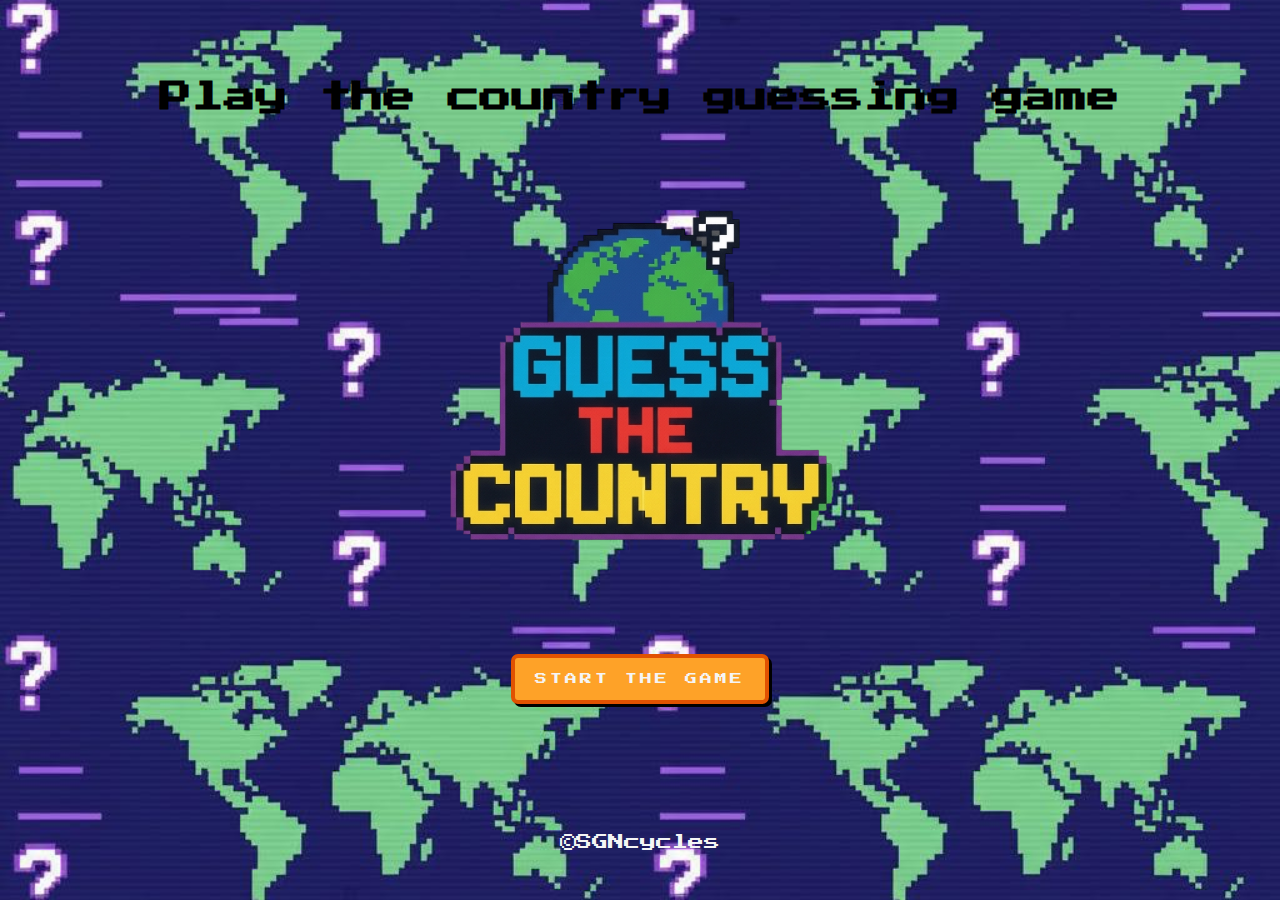
<file: index.html>
<!DOCTYPE html>
<html lang="en">
<head>
  <meta charset="UTF-8">
  <meta name="viewport" content="width=device-width, initial-scale=1.0">
  <title>Guess The Country</title>
  <link rel="stylesheet" href="./styles/global.css"/>
  <link rel="stylesheet" href="./styles/typography.css"/>
  <script type="module" src="./javascript/countries.js" defer></script>
  <script type="module" src="./javascript/gameplay.js" defer></script>
</head>
<body>
  <main class="main-content">
    <h1 class="hidden-header-title">Play the country guessing game</h1>
    <div class="frontpage-content">
      <img class="frontpage-image" src="./website_images/guess_the_country.png" alt="Guess the country"/>
    </div>
    <div class="button-container">
      <a class="start-game-button" href="./country_game.html">Start the game</a>
    </div>
  </main>
  <footer class="footer">
    <div>&copy;SGNcycles</div>
  </footer>
</body>
</html>
</file>
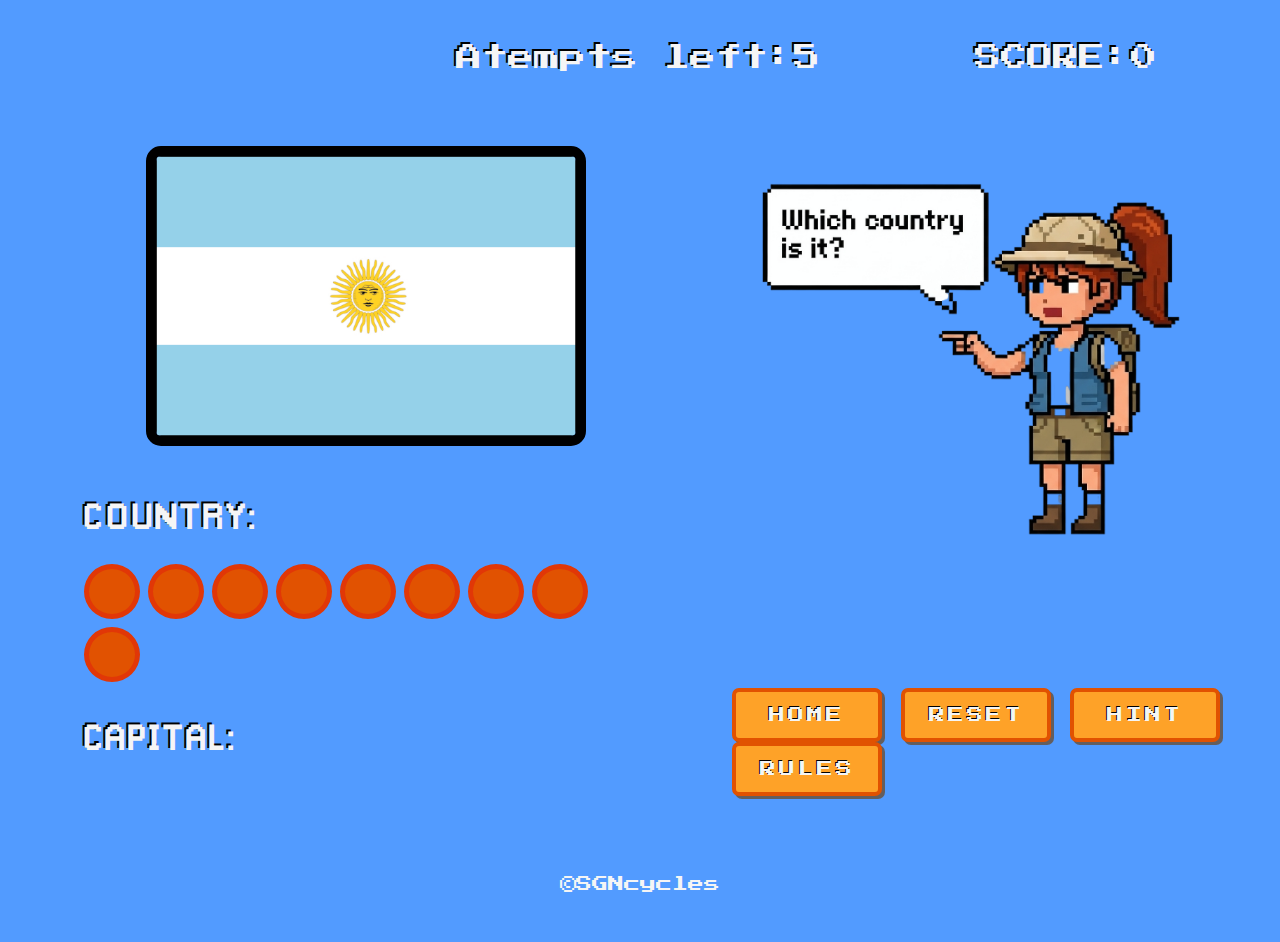
<file: country_game.html>
<!DOCTYPE html>
<html lang="en">
<head>
  <meta charset="UTF-8">
  <meta name="viewport" content="width=device-width, initial-scale=1.0">
  <title>Guess the Country</title>
  <link rel="stylesheet" href="./styles/global.css"/>
  <link rel="stylesheet" href="./styles/game.css"/>
  <link rel="stylesheet" href="./styles/typography.css"/>
  <script src="./javascript/countries.js" defer></script>
  <script type="module" src="./javascript/instruction.js" defer></script>
  <script type="module" src="./javascript/gameplay.js" defer></script>
</head>
<body class="game-body">
  <header class="header">
    <div class="life-score">
    </div>
    <div class="attempts-left-section">
      <div class="attempts-title">Atempts left:</div>
      <div class="attempts-counter"><span id="attempts-counter"></span></div>
    </div>
    <div class="score-section">
      <div class="score-title">SCORE:</div>
      <div class="score-counter"><span id="score-counter"></span></div>
    </div>
  </header>
  <main class="game-main-content">
    <div class="country-container">
      <div class="country-flag">
        <img class="country-flag-image" height="400px" width="auto" alt="">
      </div>
      <div class="country-title">Country:</div>
      <div class="country-name-wrapper">
        <div class="country-name-content">
          <input type="text" class="typing-input" name="country-name-input">
          <div class="letter-generator"></div>
        </div>
      </div>
      <div class="capital-wrapper">Capital: <span class="capital-name"></span></div>
    </div>
    <div class="instruction_and_action">
      <div class="instruction">
        <hi>GUESS THE COUNTRY!</hi>
        <p>Test your geography skills!</p>
        <p>You&apos;ll be shown a flag of a country, and your goal is to guess its name within five attempts. Each wrong guess will lower the number of points you can earn for that round by one. If you wish you can get a hint in a form of the country capital by clicking the "Hint" button.</p>
        <p>You have three lives in total, so use them wisely!</p>
        <p>A life is lost if you fail to guess country name within 5 attempts or less if you chose to get the hint.
        The game ends when you have lost all your lives.
        To help you along the way, each letter in your guess will give you a clue:
        Green block means the letter is correct and in the right spot.
        Yellow block means the letter exists in the name, but is in the wrong position.
        Think carefully, guess strategically, and see how many countries and capitals you can master before your lives run out!</p>
        </p>
      </div>
      <div class="country-girl-image-container active">
        <img class="country-girl-image"src="/website_images/which_country_is_it_girl.png" alt="girl" width="500px" height="auto"/>
      </div>
      <div class="action-menu">
        <a class="action-button home-button" href="/index.html">Home</a>
        <button class="action-button reset-button">Reset</button>
        <button class="action-button hint-button">Hint</button>
        <button class="action-button rules-button">Rules</button>
      </div>
    </div>
  </main>
  <footer class="footer">
    <div class="author">&copy;SGNcycles</div>
  </footer>
</body>
</html>
</file>
<file: styles/global.css>
:root {
  --border-radius: 25px;
  --button-color: #FEA228;
  --button-border-color: #E15201;
  --website-main-font: "Press Start 2P", monospace, sans-serif;
}

* {
  box-sizing: border-box;
}

html {
  height: 100vh;
}

body {
  height: 100%;
  display: flex;
  flex-direction: column;
  margin: 0;
  background-image: url("/website_images/game_brackground.png");
  background-size: cover;
  background-position: center;
  width: 100%;
  font-family: var(--website-main-font);
}

.main-content {
  display: flex;
  flex-direction: column;
  justify-content: center;
  align-items: center;
  width: 100%;
  flex-grow: 1;
}

.frontpage-content {
  display: flex;
  justify-content: center;
  align-items: center;
  overflow: hidden;
  width: 100%;
}

.frontpage-image {
  max-height: 500px;
  min-width: 100px;
}

.button-container {
  display: flex;
  justify-content: center;
  height: auto;
  padding: 20px 0;
  width: 100%;
}

.start-game-button {
  width: auto;
  border-radius: 7px;
  background-color: var(--button-color);
  color: whitesmoke;
  font-family: var(--website-main-font);
  font-weight: 500;
  font-size: 12px;
  letter-spacing: 3px;
  padding: 15px 20px;
  border: 4px solid var(--button-border-color);
  box-shadow: 3px 3px 0 #000;
  text-transform: uppercase;
  cursor: pointer;
  transition: all 0.1s ease;
  min-width: 100px;
  text-decoration: none;
}

.start-game-button:hover  {
  box-shadow: 1px 1px 0 #000;
  background-color: rgb(169, 237, 33);
  color: var(--button-color);
}

.start-game-button:active {
  transform: translateY(3px);
  box-shadow: 0 2px #000;
}

.footer {
  color: whitesmoke;
  padding: 50px;
  text-align: center;
}

/* @media (min-width: 340px) and (max-width: 1024px) {

} */
</file>
<file: styles/typography.css>
@font-face {
  font-family: "Pixellari";
  src: url("../fonts/Pixellari/Pixellari.woff2") format("woff2"),
      url("../fonts/Pixellari/Pixellari.woff") format("woff");
  font-weight: 500;
  font-style: normal;
}

@font-face {
  font-family: "Pixellari";
  src: url("/fonts/Pixellari/Pixellari.woff2") format("woff2"),
      url("/fonts/Pixellari/Pixellari.woff") format("woff");
  font-style: normal;
}

@font-face {
  font-family: "Press Start 2P";
  src: url("/fonts/Press_Start_2P/PressStart2P-Regular.woff2") format("woff2"),
      url("/fonts/Press_Start_2P/PressStart2P-Regular.woff") format("woff");
  font-weight: normal;
  font-style: normal;
}

@font-face {
  font-family: "Silkscreen";
  src: url("/fonts/Silkscreen/Silkscreen-Bold.woff2") format("woff2"),
      url("/fonts/Silkscreen/Silkscreen-Bold.woff") format("woff");
  font-weight: bold;
  font-style: normal;
}

@font-face {
  font-family: "Silkscreen";
  src: url("/fonts/Silkscreen/Silkscreen-Regular.woff2") format("woff2"),
      url("/fonts/Silkscreen/Silkscreen-Regular.woff") format("woff");
  font-weight: normal;
  font-style: normal;
}
</file>
<file: styles/game.css>
.game-body {
  background-color: #529BFF;
  background-image: none;
  padding: 0 30px;
  height: 100%;
}

.header {
  display: flex;
  justify-content: space-around;
  margin: 30px 0 15px;
  padding: 15px;
}


.life-score {
  width: 15%;
  display: flex;
  justify-content: space-around;
}

.life-score.lost {
  justify-content: flex-start;
  gap: 20px;
}

.heart-item {
  width: 50px;
  height: auto;
}

.score-section, .attempts-left-section {
  display: flex;
  justify-content: space-between;
  align-items: center;
  font-size: 1.6rem;
  color: whitesmoke;
  text-shadow: -2px -2px 0 #000;
}

.game-main-content {
  display: flex;
  flex-grow: 1;
  margin-bottom: 30px;
}

.country-container, .instruction_and_action {
  /* width: 50%; */
  margin: 0 30px;
  height: 70vh;
}

.country-container {
  width: 60%;
}

.instruction_and_action {
  width: 40%; 
}

.country-container {
  display: flex;
  flex-direction: column;
  height: 100%;
  border-radius: var(--border-radius);
  align-items: center;
  /* background-color: #009402; */
  justify-content: space-between;
}

.country-flag, .country-title, .capital-title, .country-name-wrapper, .capital-name-wrapper{
  padding: 20px;
  width: 100%;
}

.country-flag {
  display: flex;
  justify-content: center;
  margin-top: 25px;
  margin-bottom: 24px;
}

.country-flag-image {
  display: block;
  max-height: 300px;
  width: auto;
  max-width: 100%;
  height: auto;
  border-radius: 15px;
  border: 10px solid black;
}

.country-title, .capital-wrapper {
  font-family: "Pixellari", monospace, sans-serif;
  text-transform: uppercase;
  font-size: 2.3rem;
  color: whitesmoke;
  text-shadow: -2px -2px 0 #000;
  text-align: left;
  padding: 10px 20px 0;
}

.capital-wrapper {
  width: 100%;
  padding-bottom: 35px;
}

.country-name-wrapper  {
  display: flex;
  padding: 0 20px;
}

.letter-generator input {
  height: 55px;
  width: 56px;
  margin: 4px;
  background-color: #E15201;
  border: 5px solid #e13707;
  border-radius: 50%;
  font-size: 1.8rem;
  text-align: left;
  font-family: var(--website-main-font);
  color: whitesmoke;
  text-transform: uppercase;
  text-align: center;
}

.letter-circle.correct {
  background-color: #0fd423;
  border: 5px solid #046014;
}

/* do I need it? */
.letter-circle.present {
  background-color: #cae217;
}

.country-name-content {
  margin: 20px 0 25px;
}

.typing-input {
  /* what most games do to hide input */
  left: -9999px; 
  position: absolute;
}

.letter-generator span.letter-space {
  display: inline-block;
  width: 0;
  height: 0;
  margin: 0 10px;  /* This creates the space between words */
  padding: 0;
  background-color: transparent;
  border: none;
}

.instruction_and_action {
  display: flex;
  flex-direction: column;
  justify-content: space-between;
  height: 100%;
}

.instruction {
  display: none;
}

.instruction.active {
  display: flex;
  height: 90%;
  flex-direction: column;
  text-align: center;
  justify-content: space-around;
  border-radius: var(--border-radius);
  font-size: 0.8rem;
  line-height: 1rem;
  background-color: whitesmoke;
  box-shadow: 3px 3px 3px #000;
  padding: 32px 16px 0;
}

.action-image-container.active {
  display: flex;
  justify-content: center;
  align-items: center;
  height: 100%;
  width: 100%;
}

.action-image-container, .girl-correct-image, .girl-incorrect-image, .you-won-image, .you-loose-image  {
  display: none;
}

.country-girl-image.active, .girl-correct-image.active, .girl-incorrect-image.active, .you-won-image.active, .you-loose-image.active  {
  display: flex;
  max-height: 500px;
  width: auto;
  max-width: 100%;
  height: auto;
}

.country-girl-image.hide {
  display: none;
}

.action-menu {
  display: flex;
  justify-content: space-between;
  flex-wrap: wrap;
  width: 100%;
}

.action-button, .home-button {
  width: 150px;
  border-radius: 7px;
  background-color: var(--button-color);
  color: whitesmoke;
  font-family: "Press Start 2P", monospace, sans-serif;
  font-size: 1rem;
  letter-spacing: 3px;
  padding: 15px 0;
  border: 4px solid #E15201;
  box-shadow: 3px 3px 0 #645e5e;
  text-transform: uppercase;
  cursor: pointer;
  transition: all 0.1s ease;
  text-shadow: -1px -1px 0 #000;
}

.home-button {
  text-decoration: none;
  text-align: center;
  display: inline-flex;
  justify-content: center;
  align-items: center;
}

.action-button:hover, .home-button:hover  {
  box-shadow: 1px 1px 0 #000;
  background-color: rgb(169, 237, 33);
  color: var(--button-color);
}

.action-button:active, .home-button:active {
  transform: translateY(3px);
  box-shadow: 0 2px #000;
}

@media (min-width: 340px) and (max-width: 1024px) {
  .header {
    flex-direction: row;
    justify-content: space-around;
  }

  .score-section, .attempts-left-section {
    justify-content: left;
  }

}
</file>
